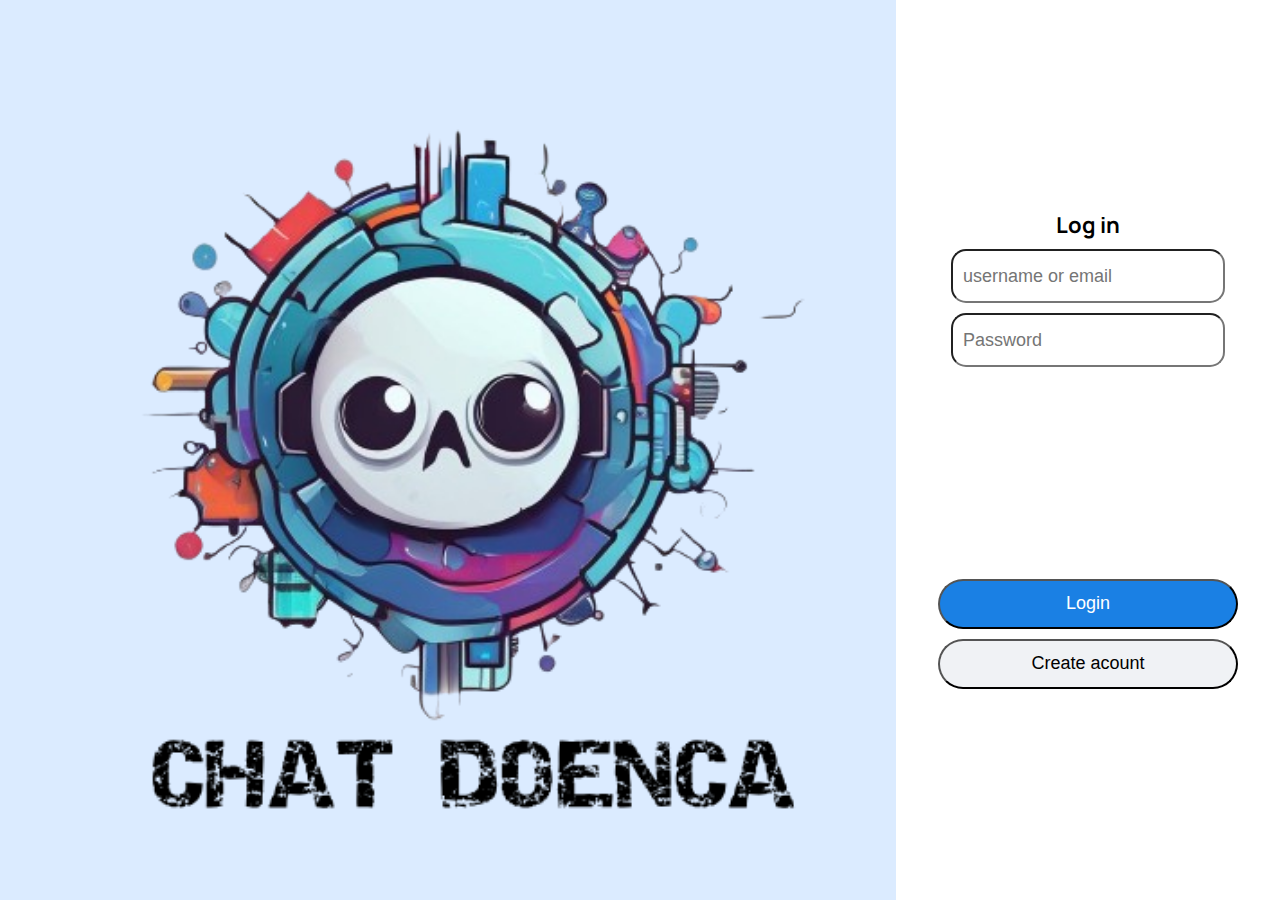
<file: index.html>
<!DOCTYPE html>
<html lang="pt-br">

<head>
    <meta charset="UTF-8">
    <meta name="viewport" content="width=device-width, initial-scale=1.0">
    <link rel="stylesheet" href="/style/index.css">
    <title>Login</title>
</head>

<body>
    <div class="container">
        <div class="container-img">
            <img src="img/logo.png">
        </div>
        <div class="container-login">
            <div class="inputs">
                <label class="label-login">Log in</label>
                <input class="input-email" type="email" placeholder="username or email">
                <input class="input-password" type="password" placeholder="Password" required>
            </div>
            <div class="buttons">
                <a href="chat.html">
                    <button id="button-login" type="submit" onclick="login()">Login</button>
                </a>
                <button id="button-create" type="submit">Create acount</button>
            </div>

        </div>
    </div>

</body>
<script src="script.js"></script>

</html>
</file>
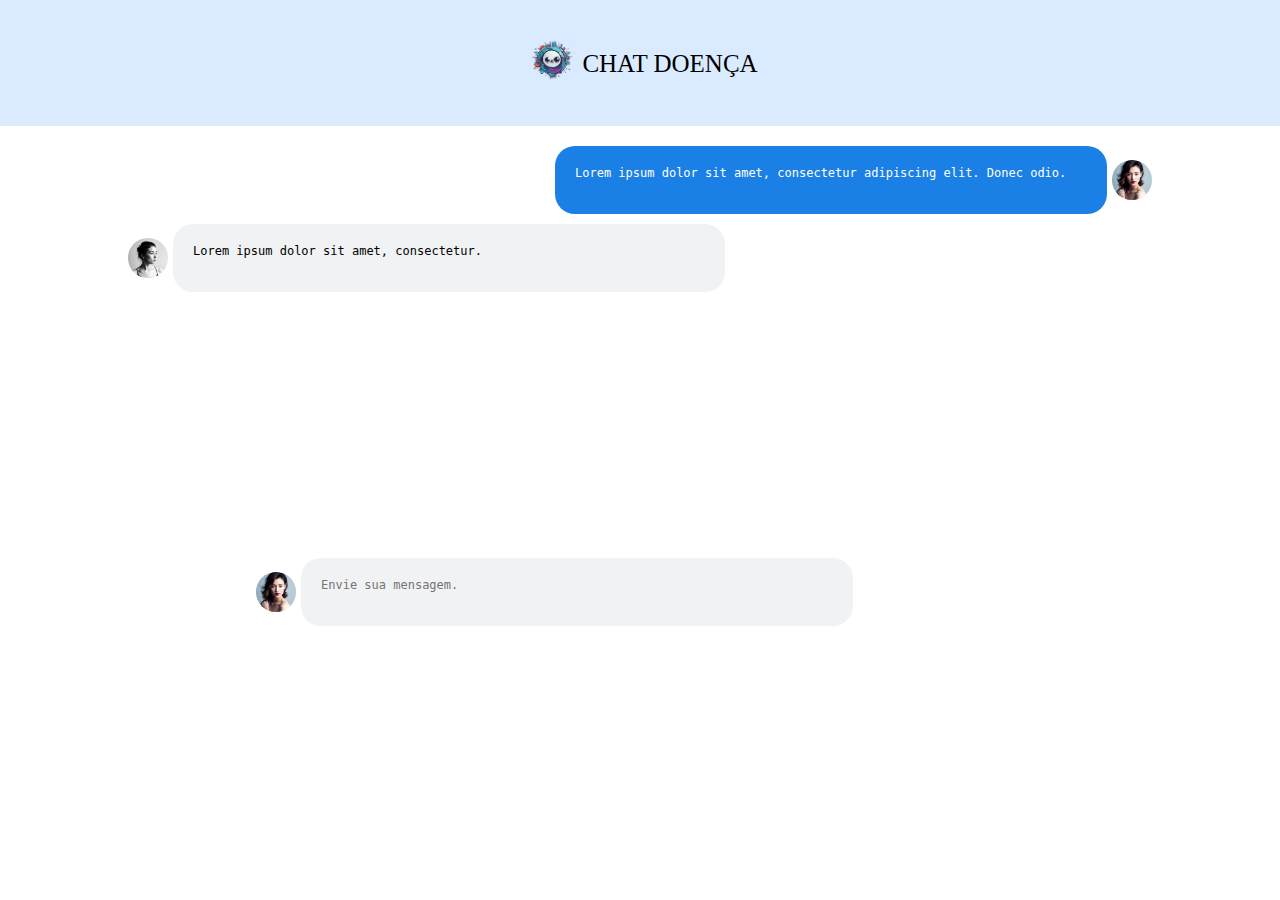
<file: chat.html>
<!DOCTYPE html>
<html lang="pt-br">

<head>
    <meta charset="UTF-8">
    <meta name="viewport" content="width=device-width, initial-scale=1.0">
    <link rel="stylesheet" href="/style/chat.css">
    <link rel="stylesheet" href="/style/index.css">
    <title>Chat Bot</title>
</head>

<body>
    <div class="container">
        <div class="container-head">
            <a href="/index.html">
            <img src="/img/chat-logo.png"></img>
            </a>
            <h1>CHAT DOENÇA</h1>
        
        </div>
        <div class="container-chat">
            <div id="mensagem-chat1">
                <textarea style="resize: none"
                    ;>Lorem ipsum dolor sit amet, consectetur adipiscing elit. Donec odio.</textarea>
                <img id="foto" src="/img/foto1.png">
            </div>


            <div id="mensagem-chat2">
                <img id="foto" src="/img/foto2.png">
                <textarea style="resize: none" ;>Lorem ipsum dolor sit amet, consectetur.</textarea>
            </div>
        </div>
        <div class="envio-mensagem">
            <div id="mensagem-chat2">
            <img id="foto" src="/img/foto1.png">
            <textarea style="resize: none;" placeholder="Envie sua mensagem."></textarea>
        </div>

    </div>

</body>

</html>
</file>
<file: style/index.css>
@import url('https://fonts.googleapis.com/css2?family=Manrope:wght@200..800&display=swap');

:root {
    --fonte-primaria: 'Manrope', sans-serif;
}

*{
    margin: 0;
    padding: 0;
}

.container{
    display: flex;
}
.container-img {
    width: 70%;
    height: 100vh;
    display: flex;
    justify-content: center;
    gap: 10px;
    background-color: #ABD1FF6E;
    
}

.container-login{
    display: flex;
    width: 30%;
    flex-direction: column;
    align-items: center;
    justify-content: space-evenly;
    
}

.label-login{
    font-family: var(--fonte-primaria);
    font-size: 22px;
    font-weight: 700;
    line-height: 28px;
    text-align: center;
    
}

.inputs{
    display: flex;
    align-items: center;
    flex-direction: column;   
    gap: 10px;
    
    
}

.inputs input{
    width: 250px;
    height: 30px;
    border-radius: 15px;
    padding: 10px;
    font-size: 18px;
}

.buttons{
    display: flex;
    flex-direction: column;
    gap: 10px;

}

.buttons button{
    border-radius: 15px;
    width: 300px;
    height: 50px;
    font-size: 18px;
}

#button-login{
    background-color: #1A80E4;
    color: #ffffff;
    text-decoration: solid;
    transition: 400ms;
    border-radius: 30px;
}

#button-login:hover {
    box-shadow: 0px 0px 1px 1px var #1A80E1;
    font-size: 20px;
}

#button-create {
    background-color: #F0F2F5;
    color: black;
    transition: 400ms;
    border-radius: 30px;
}

#button-create:hover {
    box-shadow: 0px 0px 1px 1px;
    font-size: 20px;
}
</file>
<file: style/chat.css>
/* Reset */
html, body, div, span, applet, object, iframe, h1, h2, h3, h4, h5, h6, p, blockquote, pre, a, abbr, acronym, address, big, cite, code, del, dfn, em, img, ins, kbd, q, s, samp, small, strike, strong, sub, sup, tt, var, b, u, i, center, dl, dt, dd, ol, ul, li, fieldset, form, label, legend, table, caption, tbody, tfoot, thead, tr, th, td, article, aside, canvas, details, embed, figure, figcaption, footer, header, hgroup, menu, nav, output, ruby, section, summary, time, mark, audio, video {
    margin: 0;
    padding: 0;
    border: 0;
    font-size: 100%;
    font: inherit;
    vertical-align: baseline;
}

body {
    line-height: 1;
}

ol, ul {
    list-style: none;
}

blockquote, q:before, q:after {
    quotes: none;
}

table {
    border-collapse: collapse;
    border-spacing: 0;
}

/* Containers */
.container {
    display: flex;
    flex-direction: column;
    width: 100%;
    height: 100%;
}

.container-head {
    display: flex;
    width: 100%;
    height: 126px;
    background: #ABD1FF6E;
    align-items: center;
    justify-content: center;
    margin-bottom: 15px;
}

.container-head img {
    width: 60px;
    height: 60px;
}

.container-head h1 {
    font-size: 25px;
}

.container-chat {
    width: 100%;
    display: flex;
    flex-direction: column;
    align-items: center;
    gap: 10%;
}

.container-chat textarea,
.envio-mensagem textarea {
    width: 50%;
    border-radius: 20px;
    padding: 20px;
    border: none;
    font-size: 12px;
    margin: 5px;
}

#foto {
    width: 40px;
    height: 40px;
    border-radius: 20px;
}

#mensagem-chat1,
#mensagem-chat2 {
    width: 80%;
    display: flex;
    align-items: center;
}

#mensagem-chat1 {
    justify-content: end;
}

#mensagem-chat1 textarea {
    background: #1A80E5;
    color: #ffffff;
}

#mensagem-chat2 textarea {
    background: #F0F2F4;
}

.envio-mensagem {
    width: 100%;
    height: 100%;
    display: flex;
    align-items: center;
    justify-content: end;
    margin-top: 20%;
}

/* Mobile Styles */
@media (max-width: 768px) {
    .container-chat {
        margin-bottom: 18%;
        gap: 15px;
    }

    #mensagem-chat1, #mensagem-chat2 {
        width: 100%;
        justify-content: center;
    }
}
</file>
